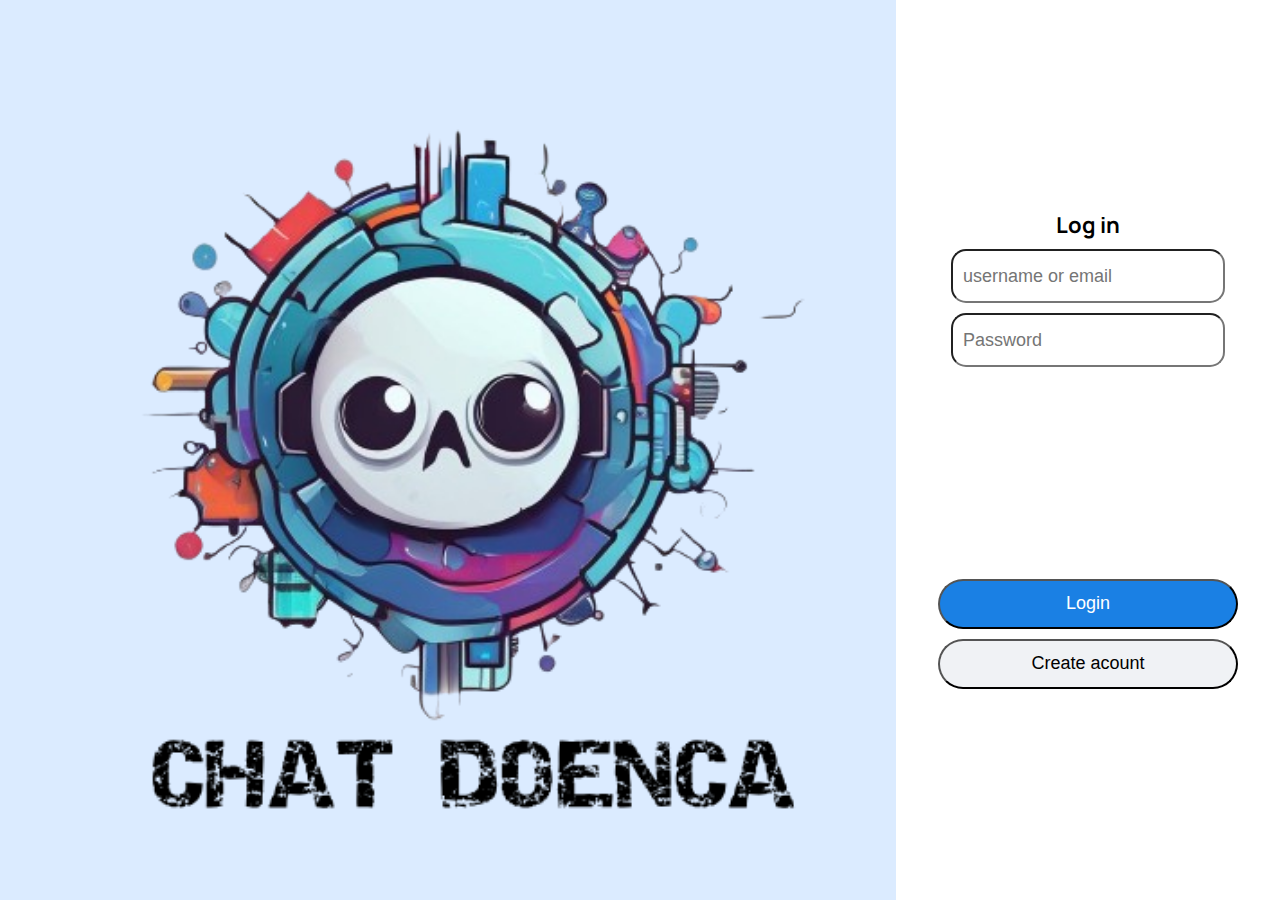
<file: index.html>
<!DOCTYPE html>
<html lang="pt-br">

<head>
    <meta charset="UTF-8">
    <meta name="viewport" content="width=device-width, initial-scale=1.0">
    <link rel="stylesheet" href="/style/index.css">
    <title>Login</title>
</head>

<body>
    <div class="container">
        <div class="container-img">
            <img src="img/logo.png">
        </div>
        <div class="container-login">
            <div class="inputs">
                <label class="label-login">Log in</label>
                <input class="input-email" type="email" placeholder="username or email">
                <input class="input-password" type="password" placeholder="Password" required>
            </div>
            <div class="buttons">
                <a href="chat.html">
                    <button id="button-login" type="submit" onclick="login()">Login</button>
                </a>
                <button id="button-create" type="submit">Create acount</button>
            </div>

        </div>
    </div>

</body>
<script src="script.js"></script>

</html>
</file>
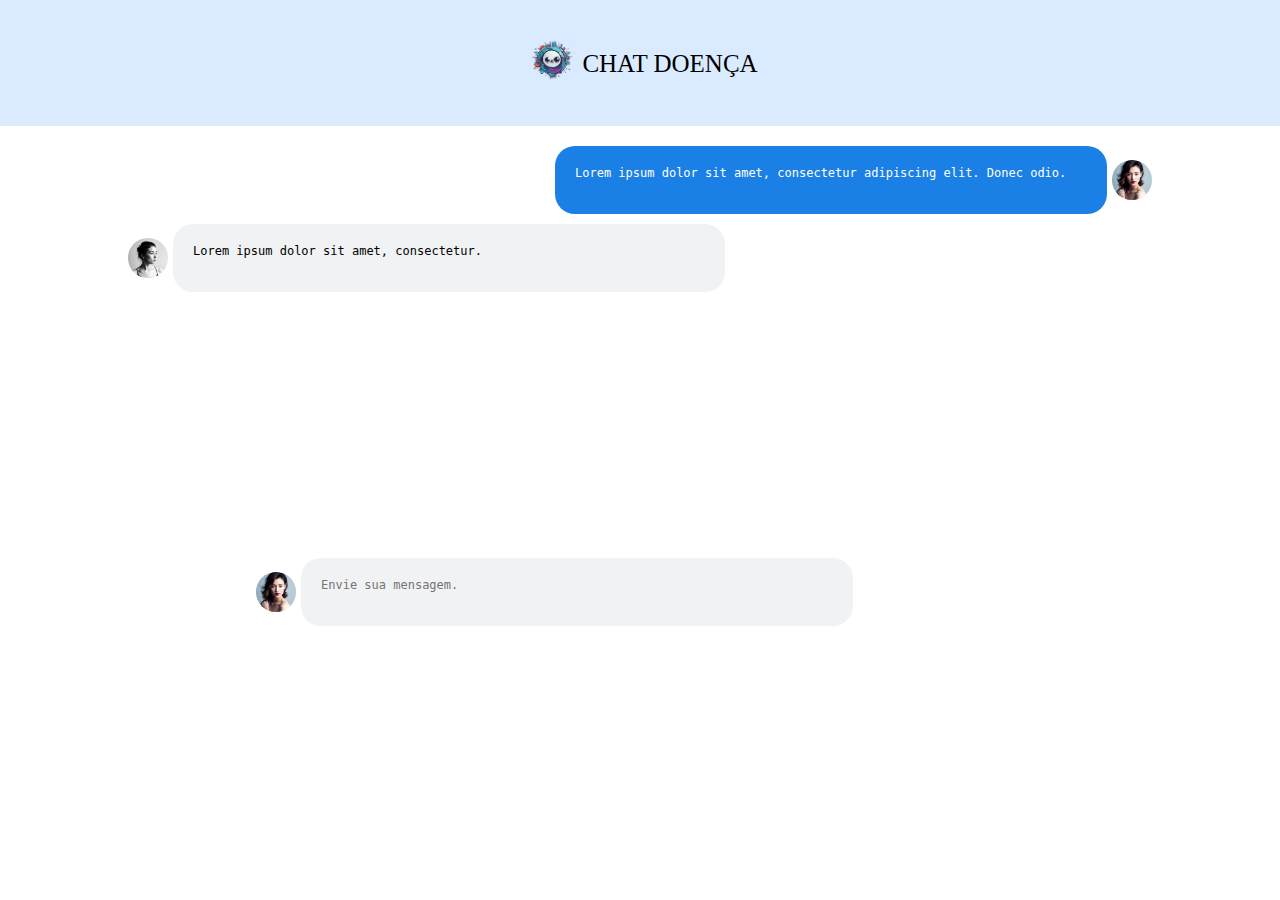
<file: chat.html>
<!DOCTYPE html>
<html lang="pt-br">

<head>
    <meta charset="UTF-8">
    <meta name="viewport" content="width=device-width, initial-scale=1.0">
    <link rel="stylesheet" href="/style/chat.css">
    <link rel="stylesheet" href="/style/index.css">
    <title>Chat Bot</title>
</head>

<body>
    <div class="container">
        <div class="container-head">
            <a href="/index.html">
            <img src="/img/chat-logo.png"></img>
            </a>
            <h1>CHAT DOENÇA</h1>
        
        </div>
        <div class="container-chat">
            <div id="mensagem-chat1">
                <textarea style="resize: none"
                    ;>Lorem ipsum dolor sit amet, consectetur adipiscing elit. Donec odio.</textarea>
                <img id="foto" src="/img/foto1.png">
            </div>


            <div id="mensagem-chat2">
                <img id="foto" src="/img/foto2.png">
                <textarea style="resize: none" ;>Lorem ipsum dolor sit amet, consectetur.</textarea>
            </div>
        </div>
        <div class="envio-mensagem">
            <div id="mensagem-chat2">
            <img id="foto" src="/img/foto1.png">
            <textarea style="resize: none;" placeholder="Envie sua mensagem."></textarea>
        </div>

    </div>

</body>

</html>
</file>
<file: style/index.css>
@import url('https://fonts.googleapis.com/css2?family=Manrope:wght@200..800&display=swap');

:root {
    --fonte-primaria: 'Manrope', sans-serif;
}

*{
    margin: 0;
    padding: 0;
}

.container{
    display: flex;
}
.container-img {
    width: 70%;
    height: 100vh;
    display: flex;
    justify-content: center;
    gap: 10px;
    background-color: #ABD1FF6E;
    
}

.container-login{
    display: flex;
    width: 30%;
    flex-direction: column;
    align-items: center;
    justify-content: space-evenly;
    
}

.label-login{
    font-family: var(--fonte-primaria);
    font-size: 22px;
    font-weight: 700;
    line-height: 28px;
    text-align: center;
    
}

.inputs{
    display: flex;
    align-items: center;
    flex-direction: column;   
    gap: 10px;
    
    
}

.inputs input{
    width: 250px;
    height: 30px;
    border-radius: 15px;
    padding: 10px;
    font-size: 18px;
}

.buttons{
    display: flex;
    flex-direction: column;
    gap: 10px;

}

.buttons button{
    border-radius: 15px;
    width: 300px;
    height: 50px;
    font-size: 18px;
}

#button-login{
    background-color: #1A80E4;
    color: #ffffff;
    text-decoration: solid;
    transition: 400ms;
    border-radius: 30px;
}

#button-login:hover {
    box-shadow: 0px 0px 1px 1px var #1A80E1;
    font-size: 20px;
}

#button-create {
    background-color: #F0F2F5;
    color: black;
    transition: 400ms;
    border-radius: 30px;
}

#button-create:hover {
    box-shadow: 0px 0px 1px 1px;
    font-size: 20px;
}
</file>
<file: style/chat.css>
/* Reset */
html, body, div, span, applet, object, iframe, h1, h2, h3, h4, h5, h6, p, blockquote, pre, a, abbr, acronym, address, big, cite, code, del, dfn, em, img, ins, kbd, q, s, samp, small, strike, strong, sub, sup, tt, var, b, u, i, center, dl, dt, dd, ol, ul, li, fieldset, form, label, legend, table, caption, tbody, tfoot, thead, tr, th, td, article, aside, canvas, details, embed, figure, figcaption, footer, header, hgroup, menu, nav, output, ruby, section, summary, time, mark, audio, video {
    margin: 0;
    padding: 0;
    border: 0;
    font-size: 100%;
    font: inherit;
    vertical-align: baseline;
}

body {
    line-height: 1;
}

ol, ul {
    list-style: none;
}

blockquote, q:before, q:after {
    quotes: none;
}

table {
    border-collapse: collapse;
    border-spacing: 0;
}

/* Containers */
.container {
    display: flex;
    flex-direction: column;
    width: 100%;
    height: 100%;
}

.container-head {
    display: flex;
    width: 100%;
    height: 126px;
    background: #ABD1FF6E;
    align-items: center;
    justify-content: center;
    margin-bottom: 15px;
}

.container-head img {
    width: 60px;
    height: 60px;
}

.container-head h1 {
    font-size: 25px;
}

.container-chat {
    width: 100%;
    display: flex;
    flex-direction: column;
    align-items: center;
    gap: 10%;
}

.container-chat textarea,
.envio-mensagem textarea {
    width: 50%;
    border-radius: 20px;
    padding: 20px;
    border: none;
    font-size: 12px;
    margin: 5px;
}

#foto {
    width: 40px;
    height: 40px;
    border-radius: 20px;
}

#mensagem-chat1,
#mensagem-chat2 {
    width: 80%;
    display: flex;
    align-items: center;
}

#mensagem-chat1 {
    justify-content: end;
}

#mensagem-chat1 textarea {
    background: #1A80E5;
    color: #ffffff;
}

#mensagem-chat2 textarea {
    background: #F0F2F4;
}

.envio-mensagem {
    width: 100%;
    height: 100%;
    display: flex;
    align-items: center;
    justify-content: end;
    margin-top: 20%;
}

/* Mobile Styles */
@media (max-width: 768px) {
    .container-chat {
        margin-bottom: 18%;
        gap: 15px;
    }

    #mensagem-chat1, #mensagem-chat2 {
        width: 100%;
        justify-content: center;
    }
}
</file>
